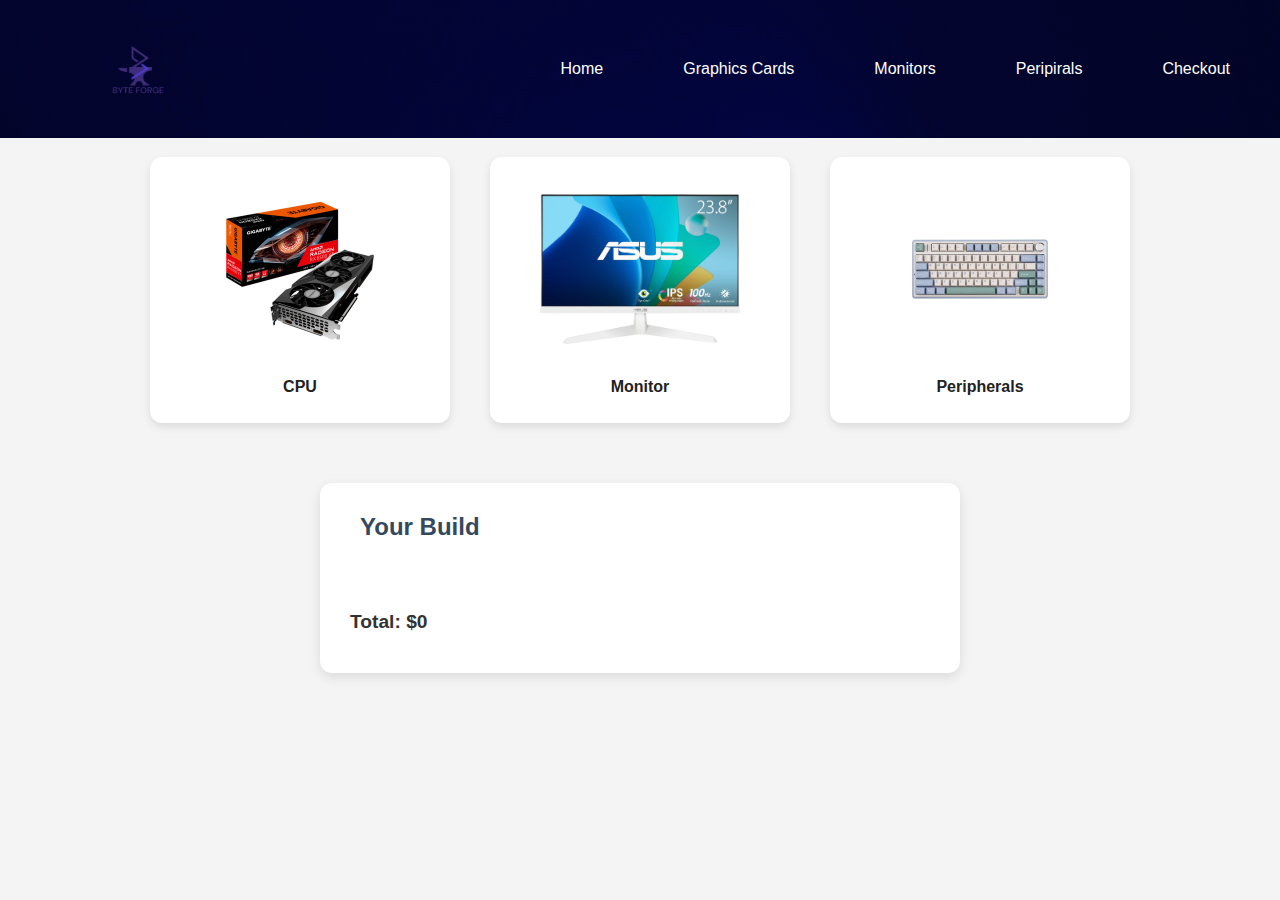
<file: BuildOwnPC.html>
<!DOCTYPE html>
<html lang="en">
<head>
  <meta charset="UTF-8" />
  <title>Build Your Own PC</title>
  <link rel="stylesheet" href="pcbuild.css" />
  <link rel="shortcut icon" type="x-icon" href="image/logoo.png">
</head>
<body>

  <header>
    <div class="logo-container">
      <img src="image/logoo.png" alt="Logo" class="logo" />
      <ul class="nav-links">
        <li><a href="index.html">Home</a></li>
        <li><a href="graphics-card.html">Graphics Cards</a></li>
        <li><a href="monitors.html">Monitors</a></li>
        <li><a href="peripirals.html">Peripirals</a></li>
        <li><a href="checkout.html">Checkout</a></li>
      </ul>
    </div>
  </header>

  <h1>Build Your Own PC</h1>

  <!-- Product Grid -->
  <div class="grid">
    <div class="item" onclick="selectPart(this, 'CPU', 'AMD RX 6500 XT, 4GB GDDR6, 2.6 GHz', 350)">
      <img src="image/Rx6500Xt.png" alt="CPU" />
      <p>CPU</p>
    </div>

    <div class="item" onclick="selectPart(this, 'Monitor', 'ASUS 24\' Full HD IPS, 75Hz', 200)">
      <img src="image/Asus.jpg" alt="Monitor" />
      <p>Monitor</p>
    </div>

    <div class="item" onclick="selectPart(this, 'Peripherals', 'AULA F755 Mechanical Keyboard', 100)">
      <img src="image/AulaF755.webp" alt="Peripherals" />
      <p>Peripherals</p>
    </div>
  </div>

  <!-- Summary -->
  <div class="summary">
    <h2>Your Build</h2>
    <ul id="build-list"></ul>
    <h3 id="total">Total: $0</h3>
  </div>

  <!-- JavaScript -->
  <script>
    const build = {};
    let totalPrice = 0;

    function selectPart(element, partType, specs, price) {
      const list = document.getElementById('build-list');

      if (build[partType]) {
        element.classList.remove('selected');
        delete build[partType];
        totalPrice -= price;

        const listItems = document.querySelectorAll('#build-list li');
        listItems.forEach((li) => {
          if (li.dataset.part === partType) {
            li.remove();
          }
        });
      } else {
        element.classList.add('selected');
        build[partType] = { specs, price };
        totalPrice += price;

        const li = document.createElement('li');
        li.dataset.part = partType;
        li.textContent = `${partType}: ${specs} - $${price}`;
        list.appendChild(li);
      }

      document.getElementById('total').textContent = `Total: $${totalPrice}`;
    }

    // Save build to localStorage before navigating away
    window.addEventListener('beforeunload', () => {
      const buildArray = Object.entries(build).map(([type, data]) => ({
        name: `${type}: ${data.specs}`,
        price: data.price
      }));
      localStorage.setItem('cart', JSON.stringify(buildArray));
    });
  </script>
</body>
</html>
</file>
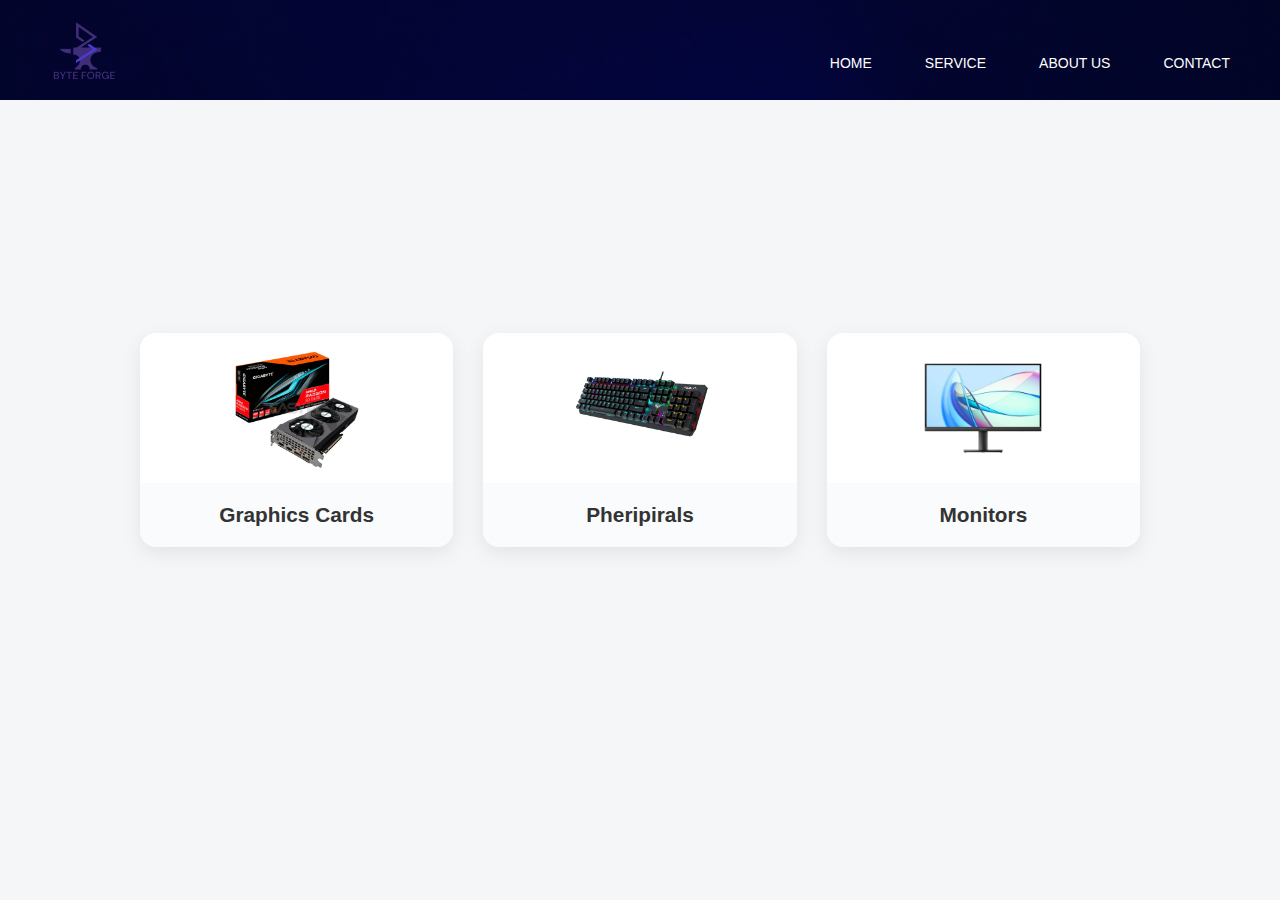
<file: cart.html>
<!DOCTYPE html>
<html lang="en">
<head>
  <meta charset="UTF-8" />
  <meta name="viewport" content="width=device-width, initial-scale=1.0"/>
  <link href="https://fonts.googleapis.com/css2?family=Noto+Sans:wght@400;700&display=swap" rel="stylesheet">
  <link rel="shortcut icon" type="x-icon" href="image/logoo.png">
  <title>ByteForge</title>
  <style>
    * {
      box-sizing: border-box;
      margin: 0;
      padding: 0;
    }

    body {     
    font-family: 'Segoe UI', sans-serif;
    background-color: #f4f6f8;
    padding: 130px 40px 40px; /* Increased top padding */
    color: #333

    }

    
  .center-wrapper {
  display: flex;
  justify-content: center;
  align-items: center;
  min-height: calc(80vh - 100px); /* Adjust if your header is taller */
  padding: 20px;
}

.categories {
  display: grid;
  grid-template-columns: repeat(auto-fit, minmax(220px, 1fr));
  gap: 30px;
  max-width: 1000px;
  width: 100%;
  justify-content: center;
}

.category {
  text-decoration: none;
  display: block;
  color: inherit;
  background-color: #ffffff;
  border-radius: 16px;
  overflow: hidden;
  box-shadow: 0 6px 20px rgba(0,0,0,0.08);
  transition: transform 0.3s ease, box-shadow 0.3s ease;
  cursor: pointer;
}

.category:hover {
  transform: translateY(-8px);
  box-shadow: 0 10px 30px rgba(0,0,0,0.15);
}

.category img {
  width: 100%;
  height: 150px;
  object-fit: contain;
  display: block;
}

.category h3 {
  padding: 20px;
  font-size: 1.3rem;
  text-align: center;
  background-color: #f9fbfc;
}

    
/* General header styling */
    header {
    position: fixed;
    top: 0;
    left: 0;
    width: 100%;
    background-color: #ffffff;
    padding: 20px 50px;
    background-image: linear-gradient(rgba(4,9,30,0.5), rgba(4,9,30,0.5)), url(image/setup.jpg);
    z-index: 1000;

}

/* Container for logo and nav */
    .logo-container {
    display: flex;
    justify-content: space-between; 
    align-items: center;
    }


    .logo {
    height: 60px;
    }


    .nav-links {
    list-style: none;
    display: flex;
    gap: 3px;
    }
    .nav-links li{
        margin-left: 50px;
        font-size: 14px;
        font-family: 'Noto sans JP';
    }

    .nav-links li a {
    text-decoration: none;
  color: #fff;
  font-weight: 500;
  transition: color 0.3s ease;
  position: relative;
}

    .nav-links li a::after {
  content: '';
  display: block;
  width: 100%;
  height: 2px;
  background-color: white;
  position: absolute;
  left: 0;
  bottom: -5px; 
  transform: scaleX(0); 
  transition: transform 0.3s ease; 
}

.nav-links li a:hover {
  color: #ffffff;
}

.nav-links li a:hover::after {
  transform: scaleX(1);
}

    ul {
        float: left;
        display: flex;
        justify-content: center;
        align-items: center;
    }
    ul li{
        list-style: none;
        margin-left: 100px;
        margin-top: 27px;
        font-size: 14px;
    }
    ul li a{
        text-decoration: none;
        color: black;
        font-family: Arial;
        font-weight: bold;
        transition: 0.4 ease-in-out;
    }

  </style>
</head>
<body>
<header>
  <div class="logo-container">
    <img src="image/logoo.png" alt="BYTE FORGE" class="logo">
    <ul class="nav-links">
      <li><a href="index.html">HOME</a></li>
      <li><a href="BuildOwnPC.html">SERVICE</a></li>
      <li><a href="aboutus.html">ABOUT US</a></li>
      <li><a href="contact.html">CONTACT</a></li>
    </ul>
  </div>
</header>

<!-- Wrapper for centering -->
<div class="center-wrapper">
  <div class="categories">
    <div class="category">
      <a href="graphics-card.html" class="category">
        <img src="image/Rx6600.webp" alt="Graphics Card">
        <h3>Graphics Cards</h3>
      </a>
    </div>

    <div class="category">
      <a href="peripirals.html" class="category">
        <img src="image/AulaF2066.webp" alt="RAM">
        <h3>Pheripirals</h3>
      </a>
    </div>

    <div class="category">
      <a href="monitors.html" class="category">
        <img src="image/MonitorPage.webp" alt="monitor">
        <h3>Monitors</h3>
      </a>
    </div>
  </div>
</div>

    
  <script>

    var navLinks = document.getElementById("navLinks");
    function showMenu() {
        navLinks.style.right = "0";
    }
    function hideMenu() {
        navLinks.style.right = "-200px";
    }


</script>

    
</body>
</html>
</file>
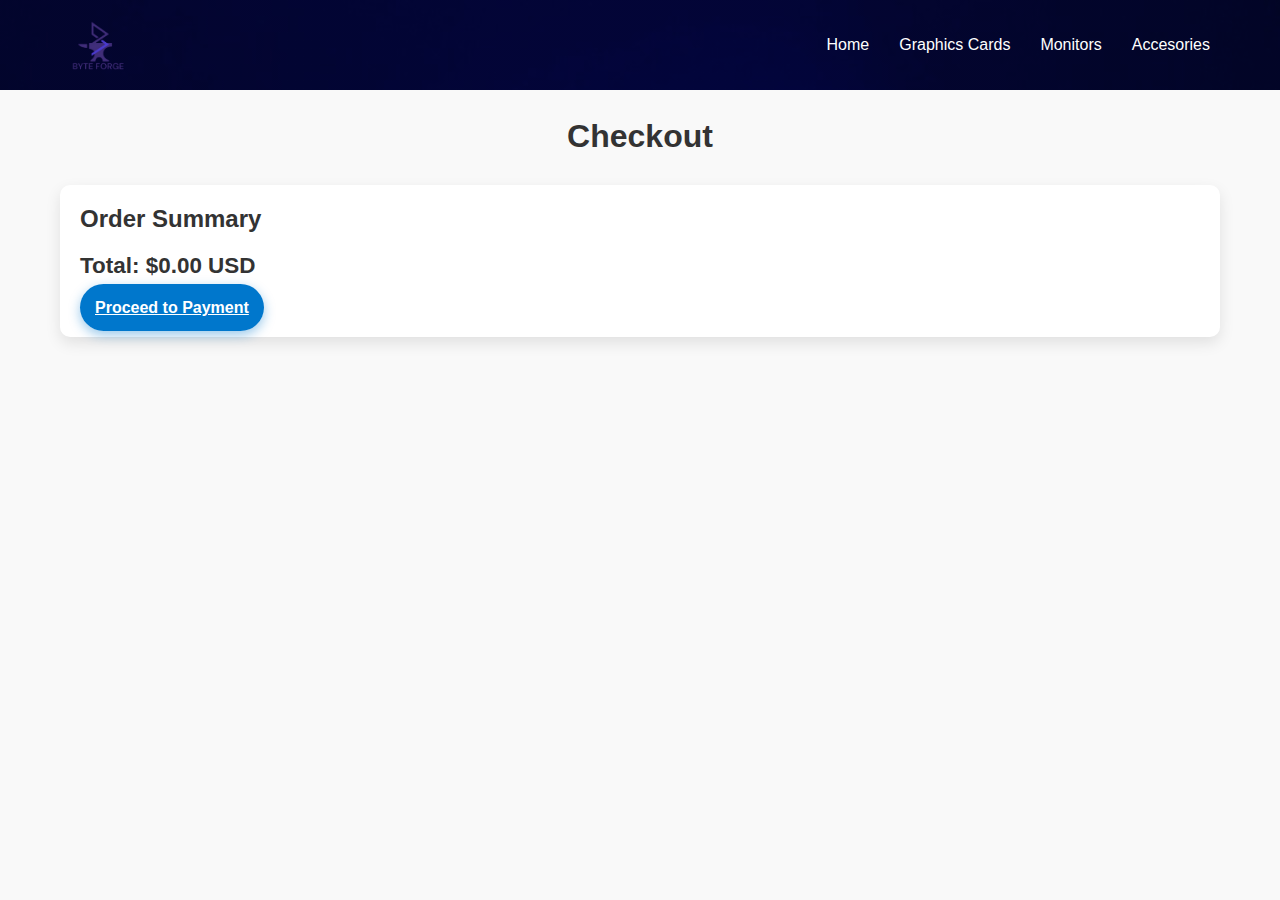
<file: checkout.html>
z
<!DOCTYPE html>
<html lang="en">
<head>
    <meta charset="UTF-8">
    <title>Checkout</title>
    <link rel="shortcut icon" type="x-icon" href="image/logoo.png">
    <link rel="stylesheet" href="checkout_style.css">
    
</head>
<body>
    <header>
        <div class="logo-container">
            <img src="image/logoo.png" alt="Logo" class="logo">
            <ul class="nav-links">
                <li><a href="index.html">Home</a></li>
                <li><a href="graphics-card.html">Graphics Cards</a></li>
                <li><a href="monitors.html">Monitors</a></li>
                <li><a href="peripirals.html">Accesories</a></li>
            </ul>
        </div>
    </header>

<main>
    <h1>Checkout</h1>
    <div class="checkout-summary">
        <h2>Order Summary</h2>
        <div class="order-items"></div>
        <div class="total-price">
            <h3>Total: $<span id="total-amount">0.00</span> USD</h3>
        </div>
        <a href="payment.html" class="checkout-button">Proceed to Payment</a>

    </div>
</main>

<script>
    function completeCheckout() {
        localStorage.removeItem('cart');
        window.location.href = 'payment.html';
    }
</script>


<script>
    function renderOrderItems() {
        const orderItemsContainer = document.querySelector('.order-items');
        const totalAmountElement = document.getElementById('total-amount');
        let cart = JSON.parse(localStorage.getItem('cart')) || [];
        let totalAmount = 0;

        orderItemsContainer.innerHTML = ''; // Clear previous items

        cart.forEach((item, index) => {
            const itemElement = document.createElement('div');
            itemElement.classList.add('order-item');
            itemElement.innerHTML = `
                <p>${item.name}</p>
                <p>$${item.price.toFixed(2)} USD</p>
                <button class="remove-item" data-index="${index}">Remove</button>
            `;
            orderItemsContainer.appendChild(itemElement);
            totalAmount += item.price;
        });

        totalAmountElement.textContent = totalAmount.toFixed(2);

        // Add event listeners to remove buttons
        document.querySelectorAll('.remove-item').forEach(button => {
            button.addEventListener('click', function () {
                const index = this.getAttribute('data-index');
                cart.splice(index, 1);
                localStorage.setItem('cart', JSON.stringify(cart));
                renderOrderItems(); // Re-render after removal
            });
        });
    }

    document.addEventListener('DOMContentLoaded', renderOrderItems);
</script>






</body>
</html>
</file>
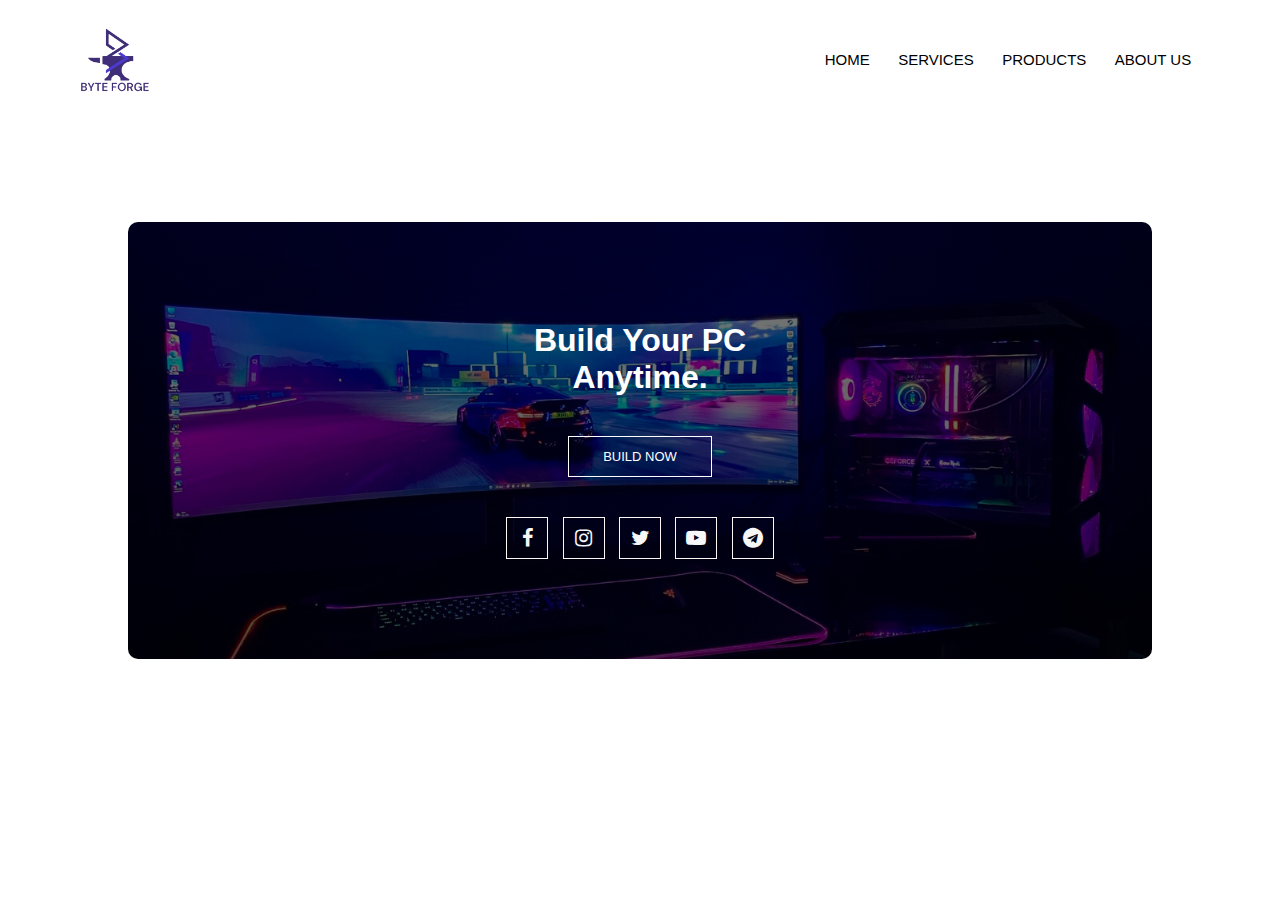
<file: contact.html>
<!DOCTYPE html>
<html lang="en">
<head>
    <meta charset="UTF-8">
    <meta name="viewport" content="width=device-width, initial-scale=1.0">
    <link href="https://fonts.googleapis.com/css2?family=Poppins:ital,wght@1,200&display=swap" rel="stylesheet">
    <link rel="stylesheet" href="https://stackpath.bootstrapcdn.com/font-awesome/4.7.0/css/font-awesome.min.css">
    <link rel="shortcut icon" type="x-icon" href="image/logoo.png">
    <title>CONTACT</title>
</head>
<body class="index-page">
    <section class="header">
        <nav>
            <a href="index.html"><img src="image/logoo.png"></a>
            <div class="nav-links" id="navLinks">
                <i class="fa fa-times" onclick="hideMenu()" aria-hidden="true"></i>
                <ul>
                    <li><a href="index.html">HOME</a></li>
                    <li><a href="BuildOwnPC.html">SERVICES</a></li>
                    <li><a href="cart.html">PRODUCTS</a></li>
                    <li><a href="aboutus.html">ABOUT US</a></li>
                </ul>
            </div>
            <i class="fa fa-bars" onclick="showMenu()" aria-hidden="true"></i>
        </nav>



<!-- ---call--- -->

<section class="cta">
    <h1>Build Your PC <br>Anytime.</h1>
    <a href="cart.html" class="hero-btn">BUILD NOW</a>
    <div class="social-link">
        <a href="" target="_blank"><i class="fa fa-facebook"></i></a></i>
        <a href="" target="_blank"><i class="fa fa-instagram"></i></a></i>
        <a href="" target="_blank"><i class="fa fa-twitter"></i></a></i>
        <a href="" target="_blank"><i class="fa fa-youtube-play"></i></a></i>
        <a href="" target="_blank"><i class="fa fa-telegram"></i></a></i>
        
    </div>
</section>

<style>
*
{
    margin: 0;
    padding: 0;
    font-family: 'Noto Sans JP', sans-serif;

}

nav
{
    display: flex;
    padding: 2% 6%;
    justify-content: space-between;
    align-items: center;
}

nav img
{
    width: 75px;
}

.nav-links
{
    flex: 1;
    text-align: right;
}

.nav-links ul li
{
    list-style: none;
    display: inline-block;
    padding: 8px 12px;
    position: relative;
}

.nav-links ul li a{
    color: #000000;
    text-decoration: none;
    font-size: 15px;
}

.nav-links ul li::after
{
    content: '';
    width: 0%;
    height: 2px;
    background: #070606;
    display: block;
    margin: auto;
    transition: 0.5s;
}

.nav-links ul li:hover::after
{
    width: 100%;
}

.text-box
{
    width: 90%;
    color: #080808;
    position: absolute;
    top: 50%;
    left: 50%;
    transform: translate(-50%, -50%);
    text-align: center;
}

.text-box h1
{
    font-size: 60px;
    font-weight: bold;
}
.text-box p
{
    margin: 10px 0 40px;
    font-size: 15px;
    color: #fff;
}

.hero-btn
{
    display: inline-block;
    text-decoration: none;
    color: #fff;
    border: 1px solid #fff;
    padding: 12px 34px;
    font-size: 13px;
    background: transparent;
    position: relative;
    cursor: pointer;
    animation: bounce 1s infinite;
}

@keyframes bounce{
    0%, 100%{
        transform: translateY(0);
    }
    50%{
        transform: translateY(-15px);
    }
}

.hero-btn:hover
{
    border: 1px solid #e9e7e7;
    background-color: #e6d9d9;
    color: black;
}

nav .fa {
    display: none;
}


@media(max-width: 700px)
{
    .text-box h1
    {
        font-size: 20px;
    }
    .nav-links ul li
    {
        display: block;
    }
    .nav-links
    {
        position: absolute;
        background: black;
        height: 100vh;
        width: 200px;
        top: 0;
        right: -200px;
        text-align: left;
        z-index: 2;
        transition: 1s;
    }
    nav .fa
    {
        display: block;
        color: #fff;
        margin: 10px;
        font-size: 22px;
        cursor: pointer;
    }
    .nav-links ul
    {
        padding: 30px;
    }
}

.cta
{
    margin: 100px auto;
    width: 80%;
    background-image: linear-gradient(rgba(0,0,0,0.5), rgba(0,0,0,0.7)), url(image/setup.jpg);
    background-position: center;
    background-size: cover;
    border-radius: 10px;
    text-align: center;
    padding: 100px 0;
}

.cta h1
{
    color: #fff;
    margin-bottom: 40px;
    padding: 0;
}

@media (max-width: 700px)
{
    .cta h1
    {
        font-size: 24px;
    }
}

/*footer*/

#footer {
    padding: 100px 0 20px;
    background: #111111ef;
    position: relative;
}

.footer-row {
    width: 80%;
    margin: 0 auto;
    display: flex;
    justify-content: space-between;
    flex-wrap: wrap;
}


.footer-row h1 {
    margin: 10px 0;
}

.footer-row p {
    line-height: 35px;
}


.footer-img {
    max-width: 370px;
    opacity: 0.1;
    position: absolute;
    left: 50%;
    top: 35%;
    transform: translate(-50%,-50%);
}

.social-link {
    text-align: center;
}
.social-link .fa {
    height: 40px;
    width: 40px;
    font-size: 20px;
    line-height: 40px;
    border: 1px solid rgb(255, 246, 246);
    margin: 40px 5px 0;
    color: rgb(247, 247, 247);
    cursor: pointer;
    transition: 0.5s;
}

.social-link .fa:hover {
    background: rgb(255, 254, 254);
    color: #000000;
    transform: translateY(-7px);
}

.social-link p{
    font-size: 12px;
    margin: 20px;
}

@media screen and (max-width: 770px) {

    .footer-left, .footer-right {
        flex-basis: 100%;
        font-size: 14px;
    }
    .footer-img {
        top: 25%;
    }
}

/* ---about us---- */

.sub-header
{
    height: 50vh;
    width: 100%;
    background-image: linear-gradient(rgba(4,9,30,0.7), rgba(4,9,30,0.7)), url(image/sub.jpg);
    background-position: center;
    background-size: cover;
    text-align: center;
    color: #000000;
}

.sub-header h1
{
    margin-top: 50px;
}

.about-us
{
    width: 80%;
    margin: auto;
    padding-top: 80px;
    padding-bottom: 50px;
}

.about-col
{
    flex-basis: 48%;
    padding: 30px 2px;
}

.about-col img
{
    width: 100%;
}

.about-col h1
{
    padding-top: 0;
}

.about-col p
{
    padding: 15px 0 25px;
}

.red-btn
{
    border: 1px solid #000000;
    background: transparent;
    color: #000000;
}

.red-btn:hover
{
    color: #000000;

}


/* ----sub header 1---- */

.sub-header
{
    height: 50vh;
    width: 100%;
    background-image: linear-gradient(rgba(4,9,30,0.7), rgba(4,9,30,0.7)), url(image/sub.jpg);
    background-position: center;
    background-size: cover;
    text-align: center;
    color: #000000;
}

.sub-header h1
{
    margin-top: 50px;
}

.about-us
{
    width: 80%;
    margin: auto;
    padding-top: 80px;
    padding-bottom: 50px;
}

.about-col
{
    flex-basis: 48%;
    padding: 30px 2px;
}

.about-col img
{
    width: 100%;
}

.about-col h1
{
    padding-top: 0;
}

.about-col p
{
    padding: 15px 0 25px;
}

.red-btn
{
    border: 1px solid #000000;
    background: transparent;
    color: #000000;
}

.red-btn:hover
{
    color: #000000;

}
</style>

<!--footer-->

    
    
<!-- javascrip -->
    <script>

        var navLinks = document.getElementById("navLinks");
        function showMenu() {
            navLinks.style.right = "0";
        }
        function hideMenu() {
            navLinks.style.right = "-200px";
        }
    </script>
</body>
</html>
</file>
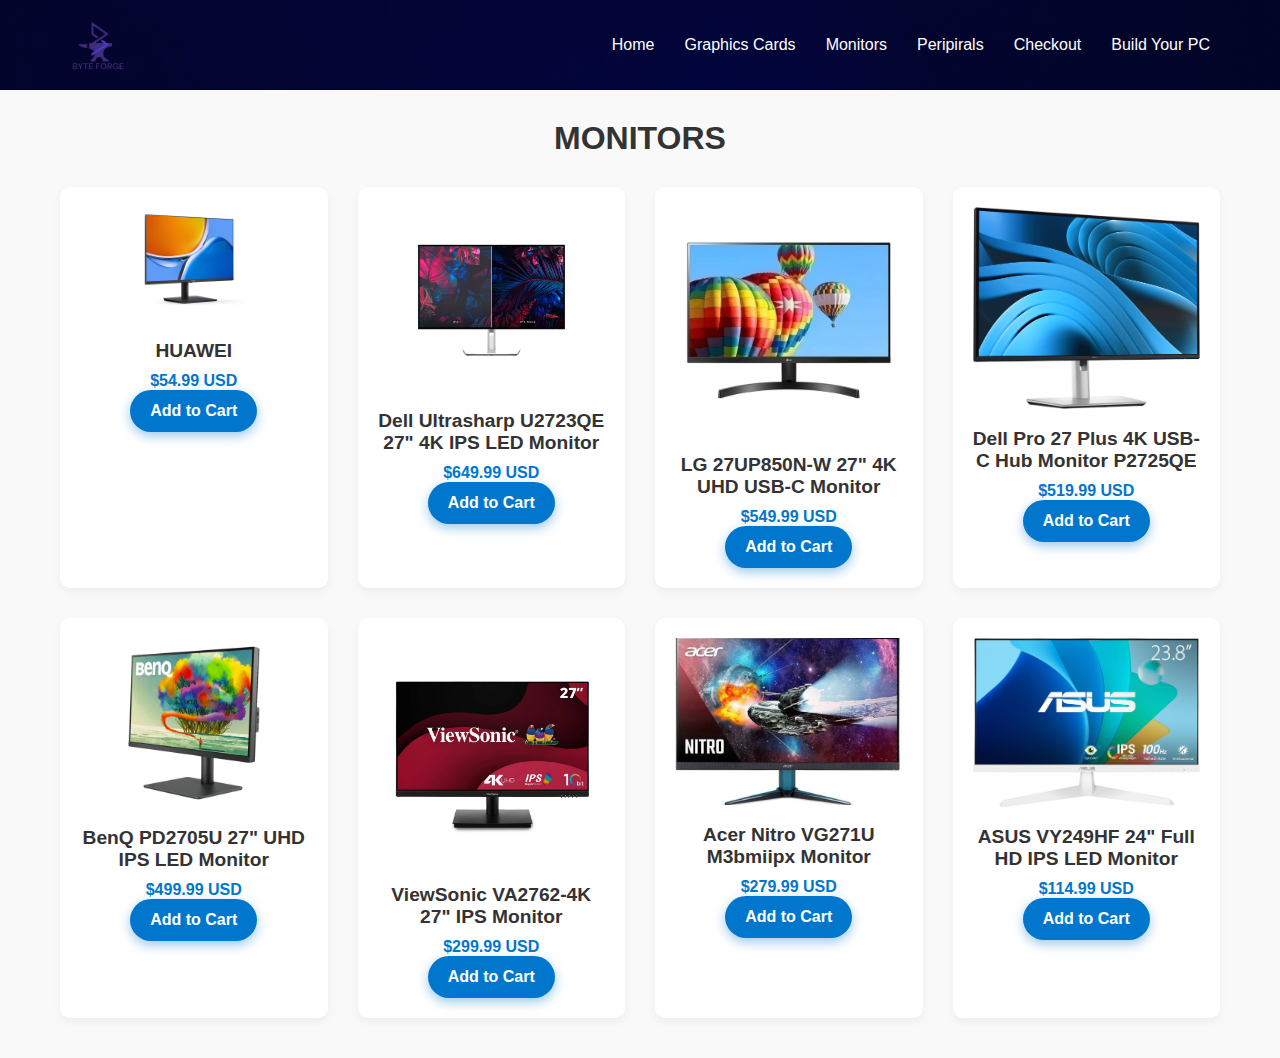
<file: monitors.html>
<!DOCTYPE html>
<html lang="en">
<head>
    <meta charset="UTF-8">
    <title>Accessories</title>
    <link rel="stylesheet" href="peripirals.css">
    <link rel="shortcut icon" type="x-icon" href="image/logoo.png">
</head>
<body>
    <header>
        <div class="logo-container">
            <img src="image/logoo.png" alt="Logo" class="logo">
            <ul class="nav-links">
                <li><a href="cart.html">Home</a></li>
                <li><a href="graphics-card.html">Graphics Cards</a></li>
                <li><a href="monitors.html">Monitors</a></li>
                <li><a href="peripirals.html">Peripirals</a></li>
                <li><a href="checkout.html">Checkout</a></li>
                <li><a href="BuildOwnPC.html">Build Your PC</a></li>
            </ul>
        </div>
    </header>

    <main>
        <h1>MONITORS</h1>
        <div class="product-grid">
            <div class="product-accessories">
                <img src="image/Huawei.jpg" alt="monitor 1">
                <h3>HUAWEI</h3>
                <p>$54.99 USD</p>
                <button class="add-to-cart" data-product-name="HUAWEI" data-product-price="54.99">Add to Cart</button>
            </div>
            <div class="product-accessories">
                <img src="image/DellUltraSharp.jpg" alt="monitor 2">
                <h3>Dell Ultrasharp U2723QE 27&quot; 4K IPS LED Monitor</h3>
                <p>$649.99 USD</p>
                <button class="add-to-cart" data-product-name="Dell Ultrasharp U2723QE" data-product-price="649.99">Add to Cart</button>
            </div>
            <div class="product-accessories">
                <img src="image/LG.webp" alt="monitor 3">
                <h3>LG 27UP850N-W 27&quot; 4K UHD USB-C Monitor</h3>
                <p>$549.99 USD</p>
                <button class="add-to-cart" data-product-name="LG 27UP850N-W" data-product-price="549.99">Add to Cart</button>
            </div>
            <div class="product-accessories">
                <img src="image/DellPro27.jfif" alt="monitor 4">
                <h3>Dell Pro 27 Plus 4K USB-C Hub Monitor P2725QE</h3>
                <p>$519.99 USD</p>
                <button class="add-to-cart" data-product-name="Dell Pro 27 Plus P2725QE" data-product-price="519.99">Add to Cart</button>
            </div>
            <div class="product-accessories">
                <img src="image/BenQ.webp" alt="monitor 5">
                <h3>BenQ PD2705U 27&quot; UHD IPS LED Monitor</h3>
                <p>$499.99 USD</p>
                <button class="add-to-cart" data-product-name="BenQ PD2705U" data-product-price="499.99">Add to Cart</button>
            </div>
            <div class="product-accessories">
                <img src="image/ViewSonic.webp" alt="monitor 6">
                <h3>ViewSonic VA2762-4K 27&quot; IPS Monitor</h3>
                <p>$299.99 USD</p>
                <button class="add-to-cart" data-product-name="ViewSonic VA2762-4K" data-product-price="299.99">Add to Cart</button>
            </div>
            <div class="product-accessories">
                <img src="image/Acer.webp" alt="monitor 7">
                <h3>Acer Nitro VG271U M3bmiipx Monitor</h3>
                <p>$279.99 USD</p>
                <button class="add-to-cart" data-product-name="Acer Nitro VG271U" data-product-price="279.99">Add to Cart</button>
            </div>
            <div class="product-accessories">
                <img src="image/Asus.jpg" alt="monitor 8">
                <h3>ASUS VY249HF 24&quot; Full HD IPS LED Monitor</h3>
                <p>$114.99 USD</p>
                <button class="add-to-cart" data-product-name="ASUS VY249HF" data-product-price="114.99">Add to Cart</button>
            </div>
        </div>
    </main>

    <!-- JavaScript for "Add to Cart" -->
    <script>
        document.querySelectorAll('.add-to-cart').forEach(button => {
            button.addEventListener('click', function () {
                const productName = this.getAttribute('data-product-name');
                const productPrice = parseFloat(this.getAttribute('data-product-price'));

                const cart = JSON.parse(localStorage.getItem('cart')) || [];
                cart.push({ name: productName, price: productPrice });
                localStorage.setItem('cart', JSON.stringify(cart));

                alert(`${productName} added to cart!`);
            });
        });
    </script>
</body>
</html>
</file>
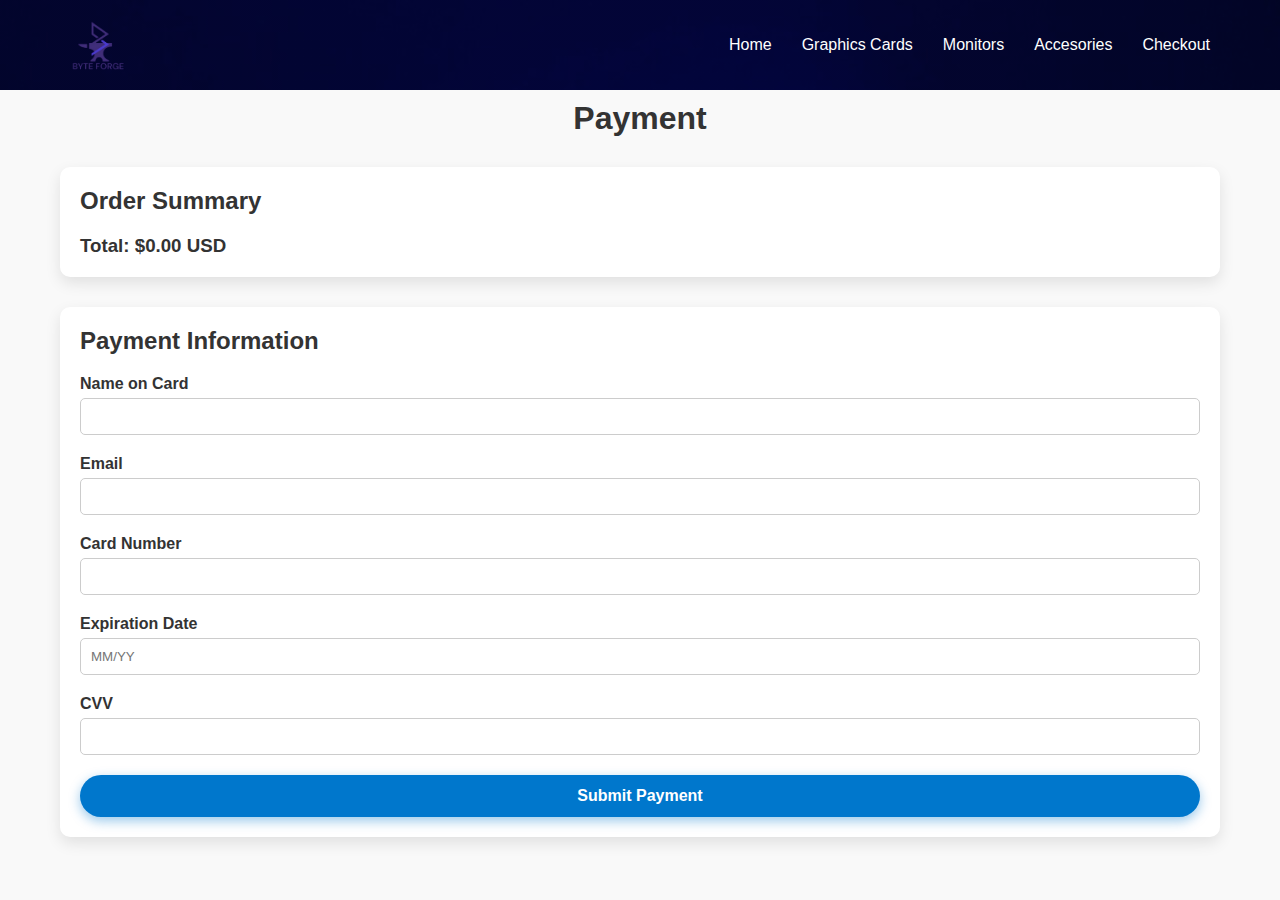
<file: payment.html>
<!DOCTYPE html>
<html lang="en">
<head>
    <meta charset="UTF-8">
    <title>Payment</title>
    <link rel="stylesheet" href="payment_style.css">
    <link rel="shortcut icon" type="x-icon" href="image/logoo.png">
</head>
<body>
    <header>
        <div class="logo-container">
            <img src="image/logoo.png" alt="Logo" class="logo">
            <ul class="nav-links">
                <li><a href="index.html">Home</a></li>
                <li><a href="graphics-card.html">Graphics Cards</a></li>
                <li><a href="monitors.html">Monitors</a></li>
                <li><a href="peripirals.html">Accesories</a></li>
                <li><a href="checkout.html">Checkout</a></li>
            </ul>
        </div>
    </header>

    <main>
        <h1>Payment</h1>
        <div class="payment-summary">
            <h2>Order Summary</h2>
            <div class="order-items"></div>
            <div class="total-price">
                <h3>Total: $<span id="total-amount">0.00</span> USD</h3>
            </div>
        </div>
        <div class="payment-form">
            <h2>Payment Information</h2>
            <form id="payment-form">
                <label for="name">Name on Card</label>
                <input type="text" id="name" name="name" required>
                
                <label for="email">Email</label>
                <input type="email" id="email" name="email" required>
                
                <label for="card-number">Card Number</label>
                <input type="text" id="card-number" name="card-number" required>
                
                <label for="expiration-date">Expiration Date</label>
                <input type="text" id="expiration-date" name="expiration-date" placeholder="MM/YY" required>
                
                <label for="cvv">CVV</label>
                <input type="text" id="cvv" name="cvv" required>
                
                <button type="submit" class="checkout-button">Submit Payment</button>
            </form>
        </div>
    </main>

 <script>
    function renderOrderItems() {
        const orderItemsContainer = document.querySelector('.order-items');
        const totalAmountElement = document.getElementById('total-amount');
        const cart = JSON.parse(localStorage.getItem('cart')) || [];
        let totalAmount = 0;

        cart.forEach(item => {
            const itemElement = document.createElement('div');
            itemElement.classList.add('order-item');
            itemElement.innerHTML = `<p>${item.name}</p><p>$${item.price.toFixed(2)} USD</p>`;
            orderItemsContainer.appendChild(itemElement);
            totalAmount += item.price;
        });

        totalAmountElement.textContent = totalAmount.toFixed(2);
    }

    document.addEventListener('DOMContentLoaded', renderOrderItems);
</script>

</body>
</html>
</file>
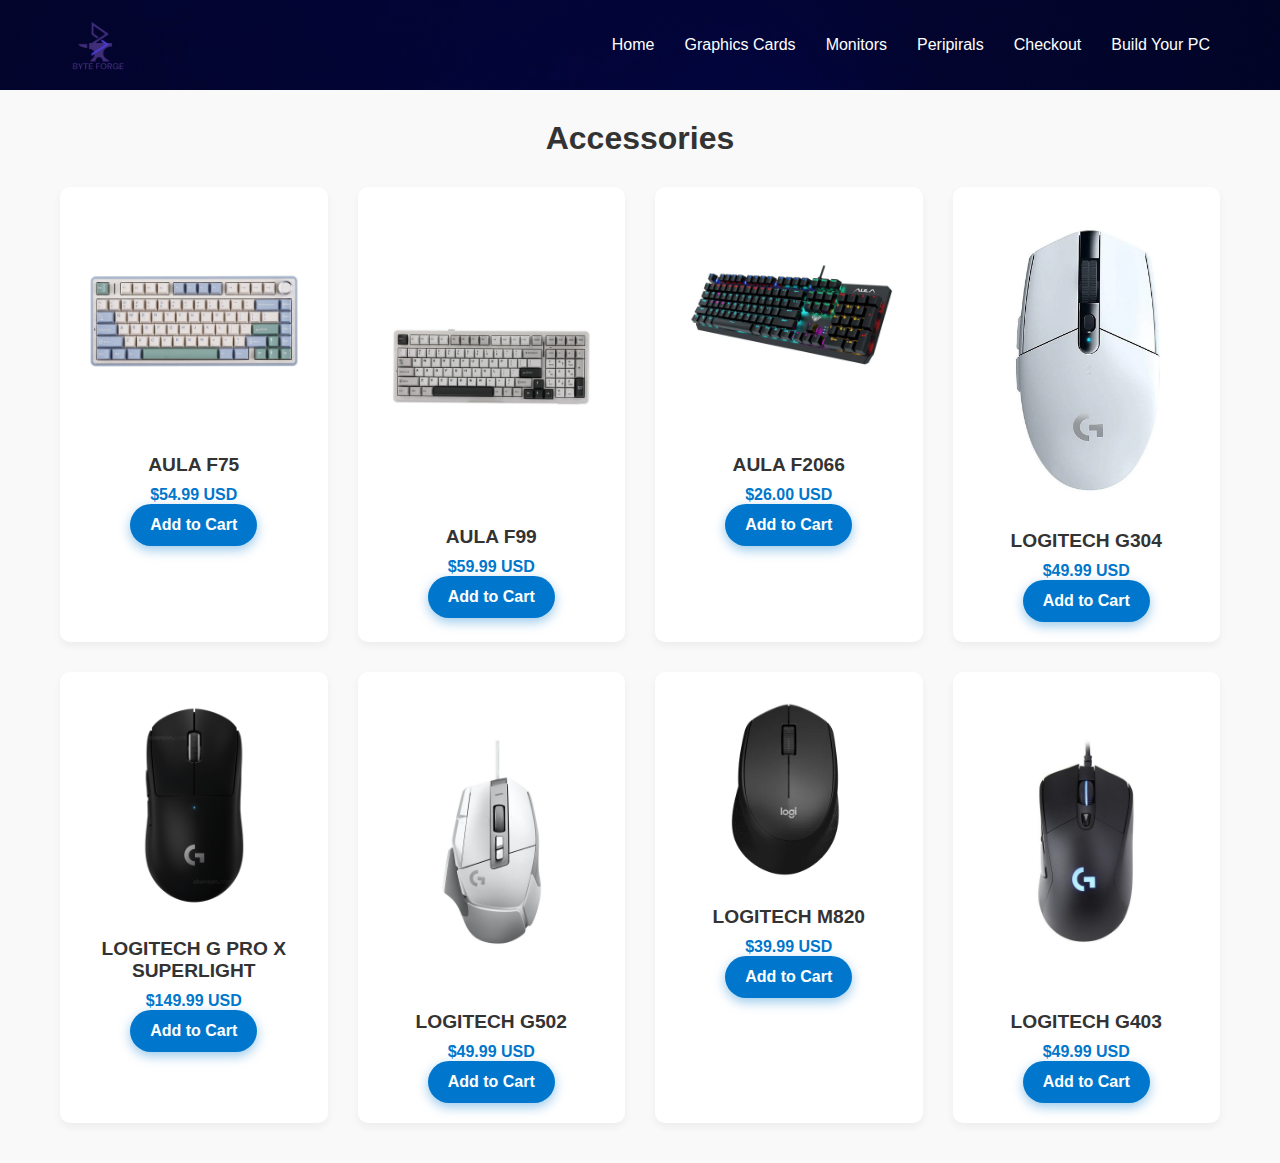
<file: peripirals.html>
<!DOCTYPE html>
<html lang="en">
<head>
    <meta charset="UTF-8">
    <title>Accessories</title>
    <link rel="stylesheet" href="peripirals.css">
    <link rel="shortcut icon" type="x-icon" href="image/logoo.png">
</head>
<body>
    <header>
        <div class="logo-container">
            <img src="image/logoo.png" alt="Logo" class="logo">
            <ul class="nav-links">
                <li><a href="cart.html">Home</a></li>
                <li><a href="graphics-card.html">Graphics Cards</a></li>
                <li><a href="monitors.html">Monitors</a></li>
                <li><a href="peripirals.html">Peripirals</a></li>
                <li><a href="checkout.html">Checkout</a></li>
                <li><a href="BuildOwnPC.html">Build Your PC</a></li>
            </ul>
        </div>
    </header>

    <main>
        <h1>Accessories</h1>
        <div class="product-grid">
            <div class="product-accessories">
                <img src="image/AulaF755.webp" alt="peripherals 1">
                <h3>AULA F75</h3>
                <p>$54.99 USD</p>
                <button class="add-to-cart" data-product-name="AULA F75" data-product-price="54.99">Add to Cart</button>
            </div>
            <div class="product-accessories">
                <img src="image/AulaF99.jpg" alt="peripherals 2">
                <h3>AULA F99</h3>
                <p>$59.99 USD</p>
                <button class="add-to-cart" data-product-name="AULA F99" data-product-price="59.99">Add to Cart</button>
            </div>
            <div class="product-accessories">
                <img src="image/AulaF2066.webp" alt="peripherals 3">
                <h3>AULA F2066</h3>
                <p>$26.00 USD</p>
                <button class="add-to-cart" data-product-name="AULA F2066" data-product-price="26.00">Add to Cart</button>
            </div>
            <div class="product-accessories">
                <img src="image/Logitec304.webp" alt="peripherals 4">
                <h3>LOGITECH G304</h3>
                <p>$49.99 USD</p>
                <button class="add-to-cart" data-product-name="LOGITECH G304" data-product-price="49.99">Add to Cart</button>
            </div>
            <div class="product-accessories">
                <img src="image/LogitechGPro.jpg" alt="peripherals 5">
                <h3>LOGITECH G PRO X SUPERLIGHT</h3>
                <p>$149.99 USD</p>
                <button class="add-to-cart" data-product-name="LOGITECH G PRO X SUPERLIGHT" data-product-price="149.99">Add to Cart</button>
            </div>
            <div class="product-accessories">
                <img src="image/LogitechG502.jpg" alt="peripherals 6">
                <h3>LOGITECH G502</h3>
                <p>$49.99 USD</p>
                <button class="add-to-cart" data-product-name="LOGITECH G502" data-product-price="49.99">Add to Cart</button>
            </div>
            <div class="product-accessories">
                <img src="image/LogitechM820.webp" alt="peripherals 7">
                <h3>LOGITECH M820</h3>
                <p>$39.99 USD</p>
                <button class="add-to-cart" data-product-name="LOGITECH M820" data-product-price="39.99">Add to Cart</button>
            </div>
            <div class="product-accessories">
                <img src="image/LogitechG403.jpg" alt="peripherals 8">
                <h3>LOGITECH G403</h3>
                <p>$49.99 USD</p>
                <button class="add-to-cart" data-product-name="LOGITECH G403" data-product-price="49.99">Add to Cart</button>
            </div>
        </div>
    </main>

    <!-- JavaScript: Add to Cart -->
    <script>
        document.querySelectorAll('.add-to-cart').forEach(button => {
            button.addEventListener('click', function () {
                const productName = this.getAttribute('data-product-name');
                const productPrice = parseFloat(this.getAttribute('data-product-price'));

                const cart = JSON.parse(localStorage.getItem('cart')) || [];
                cart.push({ name: productName, price: productPrice });
                localStorage.setItem('cart', JSON.stringify(cart));

                alert(`${productName} added to cart!`);
            });
        });
    </script>
</body>
</html>
</file>
<file: pcbuild.css>
/* Base body and fonts */

*
{
    margin: 10px;
    padding: 10px;
    font-family: 'Noto Sans JP', sans-serif;

}

body {
  font-family: 'Segoe UI', Tahoma, Geneva, Verdana, sans-serif;
  background-color: #f4f4f4;
  margin: 0;
  padding: 20px;
  color: #333;
}

h1 {
  text-align: center;
  margin-bottom: 30px;
  color: #2c3e50;
}

/* Header and Navigation */
header {
  position: fixed;
    top: 0;
    left: 0;
    width: 100%;
    background-color: #ffffff;
    padding: 20px 50px;
    background-image: linear-gradient(rgba(4,9,30,0.5), rgba(4,9,30,0.5)), url(image/setup.jpg);
    z-index: 1000;
    margin-top: auto;
    margin-left: auto;
}

.logo-container {
  display: flex;
  align-items: center;
  justify-content: space-between;
  max-width: 1200px;
  margin: 0 auto;
  padding: 0 20px;
}

.logo {
  height: 50px;
}

.nav-links {
  list-style: none;
  display: flex;
  gap: 0px;
  
}

.nav-links li a {
  text-decoration: none;
  color: #ffffff;
  font-weight: 500;
  transition: color 0.3s ease;
  position: relative;
}
.nav-links li a::after {
  content: '';
  display: block;
  width: 100%;
  height: 2px;
  background-color: white;
  position: absolute;
  left: 0;
  bottom: -5px; 
  transform: scaleX(0); 
  transition: transform 0.3s ease; 
}

.nav-links li a:hover {
  color: #ffffff;
}

.nav-links li a:hover::after {
  transform: scaleX(1);
}


/* Grid container for your parts */
.grid {
  display: grid;
  grid-template-columns: repeat(auto-fit, minmax(220px, 1fr));
  gap: 20px;
  max-width: 1000px;
  margin: 0 auto;
}

/* Each product card */
.item {
  background-color: #fff;
  border: 2px solid transparent;
  border-radius: 12px;
  padding: 15px;
  text-align: center;
  box-shadow: 0 4px 8px rgba(0, 0, 0, 0.1);
  transition: transform 0.2s ease, border-color 0.2s ease;
  cursor: pointer;
}

.item img {
  max-width: 100%;
  height: 150px;
  object-fit: contain;
  margin-bottom: 10px;
}

.item p {
  font-weight: bold;
  margin: 0;
  color: #222;
}

/* Hover effect */
.item:hover {
  transform: translateY(-5px);
  border-color: #3498db;
}

/* Highlight selected part */
.item.selected {
  border-color: #2ecc71;
  background-color: #eafaf1;
}

/* Summary section */
.summary {
  max-width: 600px;
  margin: 40px auto 0;
  padding: 20px;
  background-color: #fff;
  border-radius: 12px;
  box-shadow: 0 4px 12px rgba(0, 0, 0, 0.1);
}

.summary h2 {
  margin-top: 0;
  color: #34495e;
}

#build-list {
  list-style-type: none;
  padding-left: 0;
  margin-bottom: 20px;
}

#build-list li {
  padding: 8px 0;
  border-bottom: 1px solid #ddd;
}

#total, #tier {
  margin: 10px 0;
  font-size: 1.2em;
  font-weight: 600;
}

/* Tier colors */
.tier-low {
  color: #e74c3c; /* Red */
}

.tier-mid {
  color: #f39c12; /* Orange */
}

.tier-high {
  color: #27ae60; /* Green */
}
</file>
<file: checkout_style.css>
* {
  margin: 0;
  padding: 0;
  box-sizing: border-box;
  font-family: 'Noto Sans JP', sans-serif;
}

body {
  font-family: 'Segoe UI', Tahoma, Geneva, Verdana, sans-serif;
  background-color: #f9f9f9;
  color: #333;
}

/* Header and Navigation */
header {
  position: fixed;
  top: 0;
  left: 0;
  width: 100%;
  background-color: #ffffff;
  padding: 20px 50px;
  background-image: linear-gradient(rgba(4,9,30,0.5), rgba(4,9,30,0.5)), url(image/setup.jpg);
  z-index: 1000;
}

.logo-container {
  display: flex;
  align-items: center;
  justify-content: space-between;
  max-width: 1200px;
  margin: 0 auto;
  padding: 0 20px;
}

.logo {
  height: 50px;
}

.nav-links {
  list-style: none;
  display: flex;
  gap: 30px;
}

.nav-links li a {
  text-decoration: none;
  color: #fff;
  font-weight: 500;
  transition: color 0.3s ease;
  position: relative;
}

.nav-links li a::after {
  content: '';
  display: block;
  width: 100%;
  height: 2px;
  background-color: white;
  position: absolute;
  left: 0;
  bottom: -5px; 
  transform: scaleX(0); 
  transition: transform 0.3s ease; 
}

.nav-links li a:hover {
  color: #ffffff;
}

.nav-links li a:hover::after {
  transform: scaleX(1);
}

/* Main Content */
main {
  max-width: 1200px;
  margin: 40px auto;
  padding: 0 20px;
}

h1 {
  text-align: center;
  font-size: 2rem;
  margin-bottom: 30px;
  margin-top: 100px;
}

.checkout-summary {
  background-color: #fff;
  border-radius: 10px;
  padding: 20px;
  box-shadow: 0 6px 15px rgba(0, 0, 0, 0.1);
}

.checkout-summary h2 {
  font-size: 1.5rem;
  margin-bottom: 20px;
}

.order-items {
  margin-bottom: 20px;
}

.order-item {
  display: flex;
  justify-content: space-between;
  padding: 10px 0;
  border-bottom: 1px solid #ddd;
}

.total-price {
  display: flex;
  justify-content: space-between;
  font-size: 1.2rem;
  font-weight: bold;
  margin-bottom: 20px;
}

.checkout-button {
  width: 100%;
  padding: 15px;
  background-color: #0077cc;
  color: #fff;
  border: none;
  border-radius: 30px;
  font-size: 1rem;
  font-weight: 600;
  cursor: pointer;
  transition: background-color 0.3s ease, transform 0.2s ease;
  box-shadow: 0 4px 12px rgba(0, 119, 204, 0.4);
}

.checkout-button:hover {
  background-color: #005fa3;
  transform: scale(1.05);
}

.checkout-button:focus {
  outline: 2px solid #005fa3;
  outline-offset: 2px;
}

.remove-item {
  background-color: #ff4d4d;
  color: white;
  border: none;
  border-radius: 20px;
  padding: 6px 12px;
  font-size: 0.9rem;
  cursor: pointer;
  transition: background-color 0.3s ease;
  margin-left: 10px;
}

.remove-item:hover {
  background-color: #cc0000;
}
</file>
<file: peripirals.css>
* {
  margin: 0;
  padding: 0;
  box-sizing: border-box;
  font-family: 'Noto Sans JP', sans-serif;
  
}

body {
 
  background-color: #f9f9f9;
  color: #333;
}

/* Header and Navigation */
header {
 position: fixed;
    top: 0;
    left: 0;
    width: 100%;
    background-color: #ffffff;
    padding: 20px 50px;
    background-image: linear-gradient(rgba(4,9,30,0.5), rgba(4,9,30,0.5)), url(image/setup.jpg);
    z-index: 1000;
}

.logo-container {
  display: flex;
  align-items: center;
  justify-content: space-between;
  max-width: 1200px;
  margin: 0 auto;
  padding: 0 20px;
}

.logo {
  height: 50px;
}

.nav-links {
  list-style: none;
  display: flex;
  gap: 30px;
}

.nav-links li a {
  text-decoration: none;
  color: #ffffff;
  font-weight: 500;
  transition: color 0.3s ease;
  position: relative;
}
.nav-links li a::after {
  content: '';
  display: block;
  width: 100%;
  height: 2px;
  background-color: white;
  position: absolute;
  left: 0;
  bottom: -5px; 
  transform: scaleX(0); 
  transition: transform 0.3s ease; 
}

.nav-links li a:hover {
  color: #ffffff;
}

.nav-links li a:hover::after {
  transform: scaleX(1);
}

/* Main Content */
main {
  max-width: 1200px;
  margin: 40px auto;
  padding: 0 20px;
  margin-top: 120px;
}

h1 {
  text-align: center;
  font-size: 2rem;
  margin-bottom: 30px;
  animation: bounce 1s infinite;
}

@keyframes bounce{
    0%, 100%{
        transform: translateY(0);
    }
    50%{
        transform: translateY(-15px);
    }
}


/* Product Grid */
.product-grid {
  display: grid;
  grid-template-columns: repeat(auto-fit, minmax(250px, 1fr));
  gap: 30px;
}

.product-accessories {
  background-color: #fff;
  border-radius: 10px;
  padding: 20px;
  text-align: center;
  box-shadow: 0 4px 8px rgba(0,0,0,0.05);
  transition: transform 0.3s ease;
}

.product-accessories:hover {
  transform: translateY(-5px);
}

.product-accessories img {
  max-width: 100%;
  height: auto;
  margin-bottom: 15px;
}

.product-accessories h3 {
  font-size: 1.2rem;
  margin-bottom: 10px;
}

.product-accessories p {
  font-size: 1rem;
  color: #0077cc;
  font-weight: bold;
}

.add-to-cart {
  margin-top: auto;
  padding: 12px 20px; 
  background-color: #0077cc; 
  color: #fff; 
  border: none; 
  border-radius: 30px; 
  font-size: 1rem; 
  font-weight: 600; 
  cursor: pointer; 
  transition: background-color 0.3s ease, transform 0.2s ease; 
  box-shadow: 0 4px 12px rgba(0, 119, 204, 0.4); 
}

.add-to-cart:hover {
  background-color: #005fa3;
  transform: scale(1.05); 
}

.add-to-cart:focus {
  outline: 2px solid #005fa3; 
  outline-offset: 2px; 
}

.checkout-link {
  display: inline-block;
  margin: 20px auto;
  padding: 12px 24px;
  background-color: #0077cc;
  color: white;
  text-decoration: none;
  border-radius: 30px;
  font-weight: bold;
  transition: background-color 0.3s ease;
}

.checkout-link:hover {
  background-color: #005fa3;
}
</file>
<file: payment_style.css>
* {
  margin: 0;
  padding: 0;
  box-sizing: border-box;
  font-family: 'Noto Sans JP', sans-serif;
}

body {
  font-family: 'Segoe UI', Tahoma, Geneva, Verdana, sans-serif;
  background-color: #f9f9f9;
  color: #333;
}

header {
  position: fixed;
  top: 0;
  left: 0;
  width: 100%;
  background-color: #ffffff;
  padding: 20px 50px;
  background-image: linear-gradient(rgba(4,9,30,0.5), rgba(4,9,30,0.5)), url(image/setup.jpg);
  z-index: 1000;
}

.logo-container {
  display: flex;
  align-items: center;
  justify-content: space-between;
  max-width: 1200px;
  margin: 0 auto;
  padding: 0 20px;
}

.logo {
  height: 50px;
}

.nav-links {
  list-style: none;
  display: flex;
  gap: 30px;
}

.nav-links li a {
  text-decoration: none;
  color: #fff;
  font-weight: 500;
  transition: color 0.3s ease;
  position: relative;
}

.nav-links li a::after {
  content: '';
  display: block;
  width: 100%;
  height: 2px;
  background-color: white;
  position: absolute;
  left: 0;
  bottom: -5px; 
  transform: scaleX(0); 
  transition: transform 0.3s ease; 
}

.nav-links li a:hover {
  color: #ffffff;
}

.nav-links li a:hover::after {
  transform: scaleX(1);
}

main {
  max-width: 1200px;
  margin: 100px auto 40px auto;
  padding: 0 20px;
}

h1 {
  text-align: center;
  font-size: 2rem;
  margin-bottom: 30px;
}

.payment-summary, .payment-form {
  background-color: #fff;
  border-radius: 10px;
  padding: 20px;
  box-shadow: 0 6px 15px rgba(0, 0, 0, 0.1);
  margin-bottom: 30px;
}

.payment-summary h2, .payment-form h2 {
  font-size: 1.5rem;
  margin-bottom: 20px;
}

.order-item {
  display: flex;
  justify-content: space-between;
  margin-bottom: 10px;
}

.total-price {
  display: flex;
  justify-content: space-between;
  font-weight: bold;
  margin-top: 20px;
}

.payment-form label {
  display: block;
  margin-bottom: 5px;
  font-weight: bold;
}

.payment-form input {
  width: 100%;
  padding: 10px;
  margin-bottom: 20px;
  border: 1px solid #ccc;
  border-radius: 5px;
}

.checkout-button {
  display: inline-block;
  width: 100%;
  padding: 12px 20px;
  background-color: #0077cc;
  color: #fff;
  border: none;
  border-radius: 30px;
  font-size: 1rem;
  font-weight: 600;
  cursor: pointer;
  transition: background-color 0.3s ease, transform 0.2s ease;
  box-shadow: 0 4px 12px rgba(0, 119, 204, 0.4);
}

.checkout-button:hover {
  background-color: #005fa3;
  transform: scale(1.05);
}
</file>
